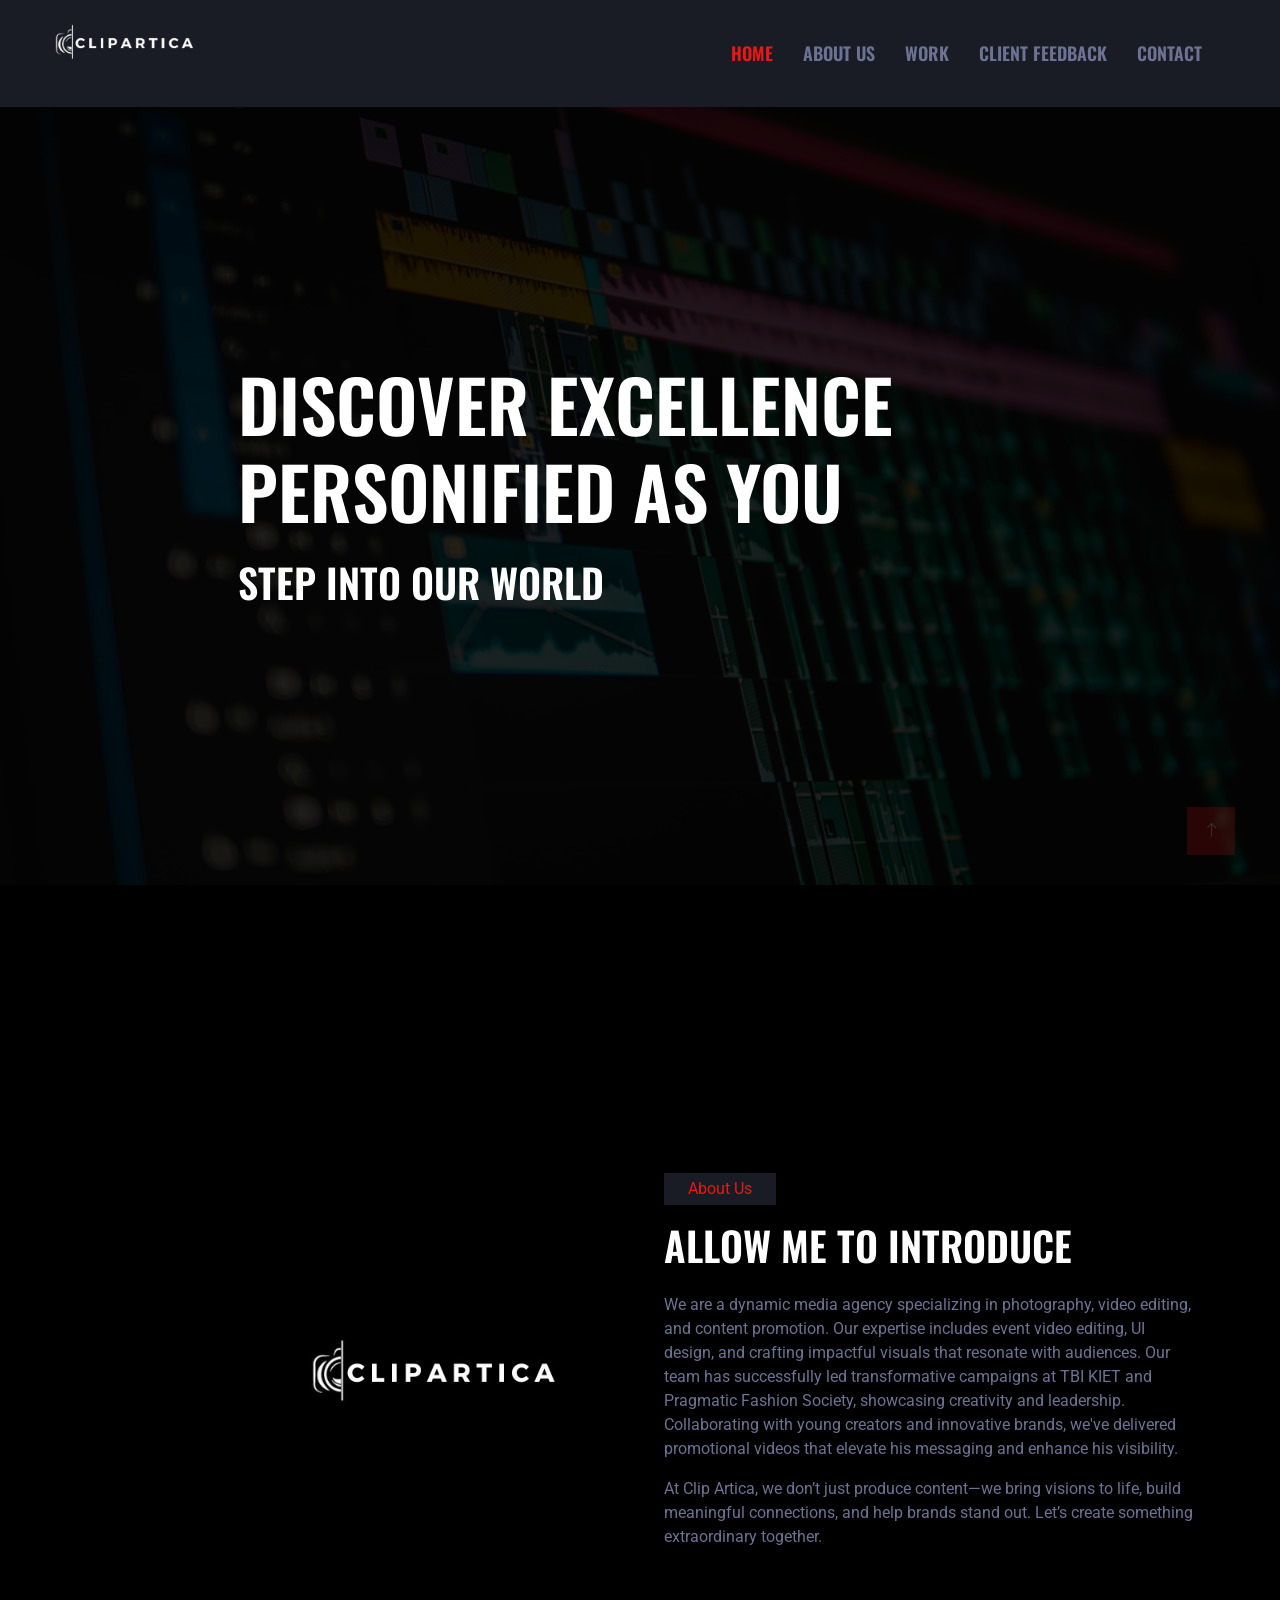
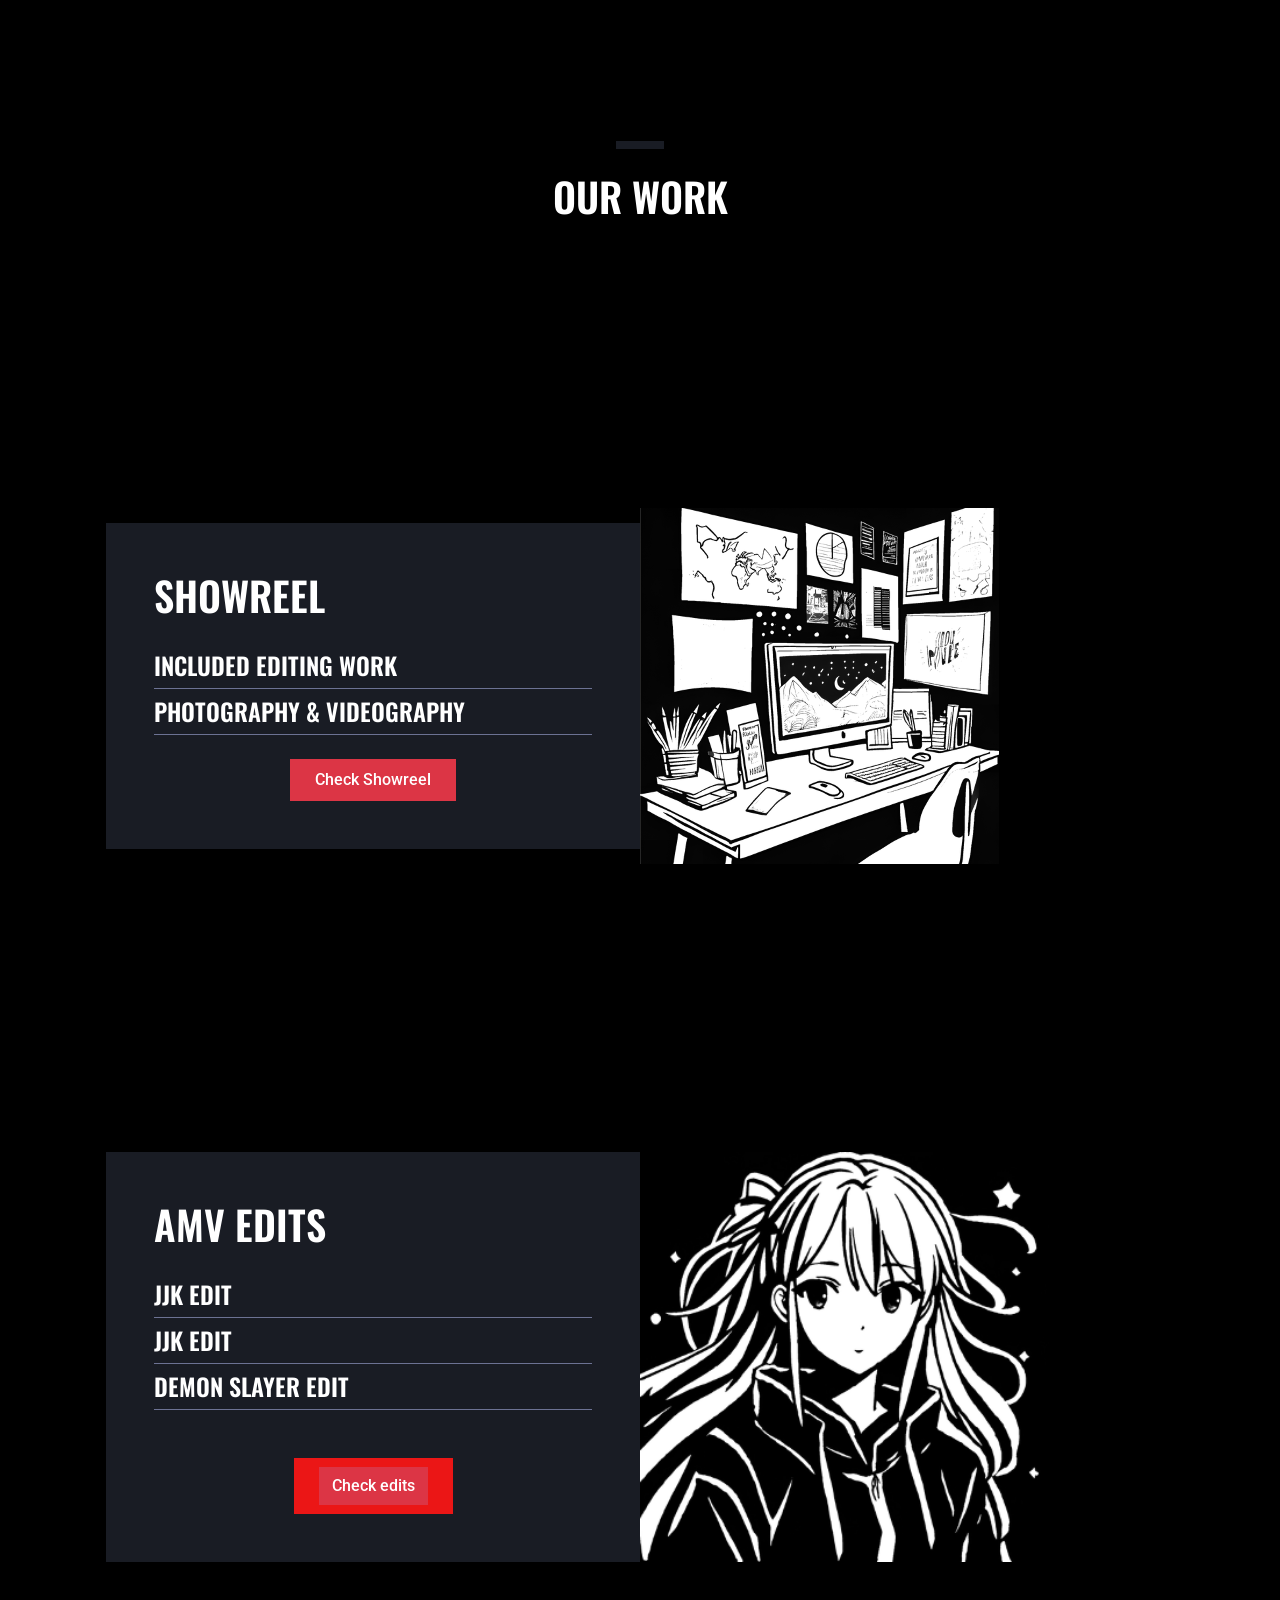
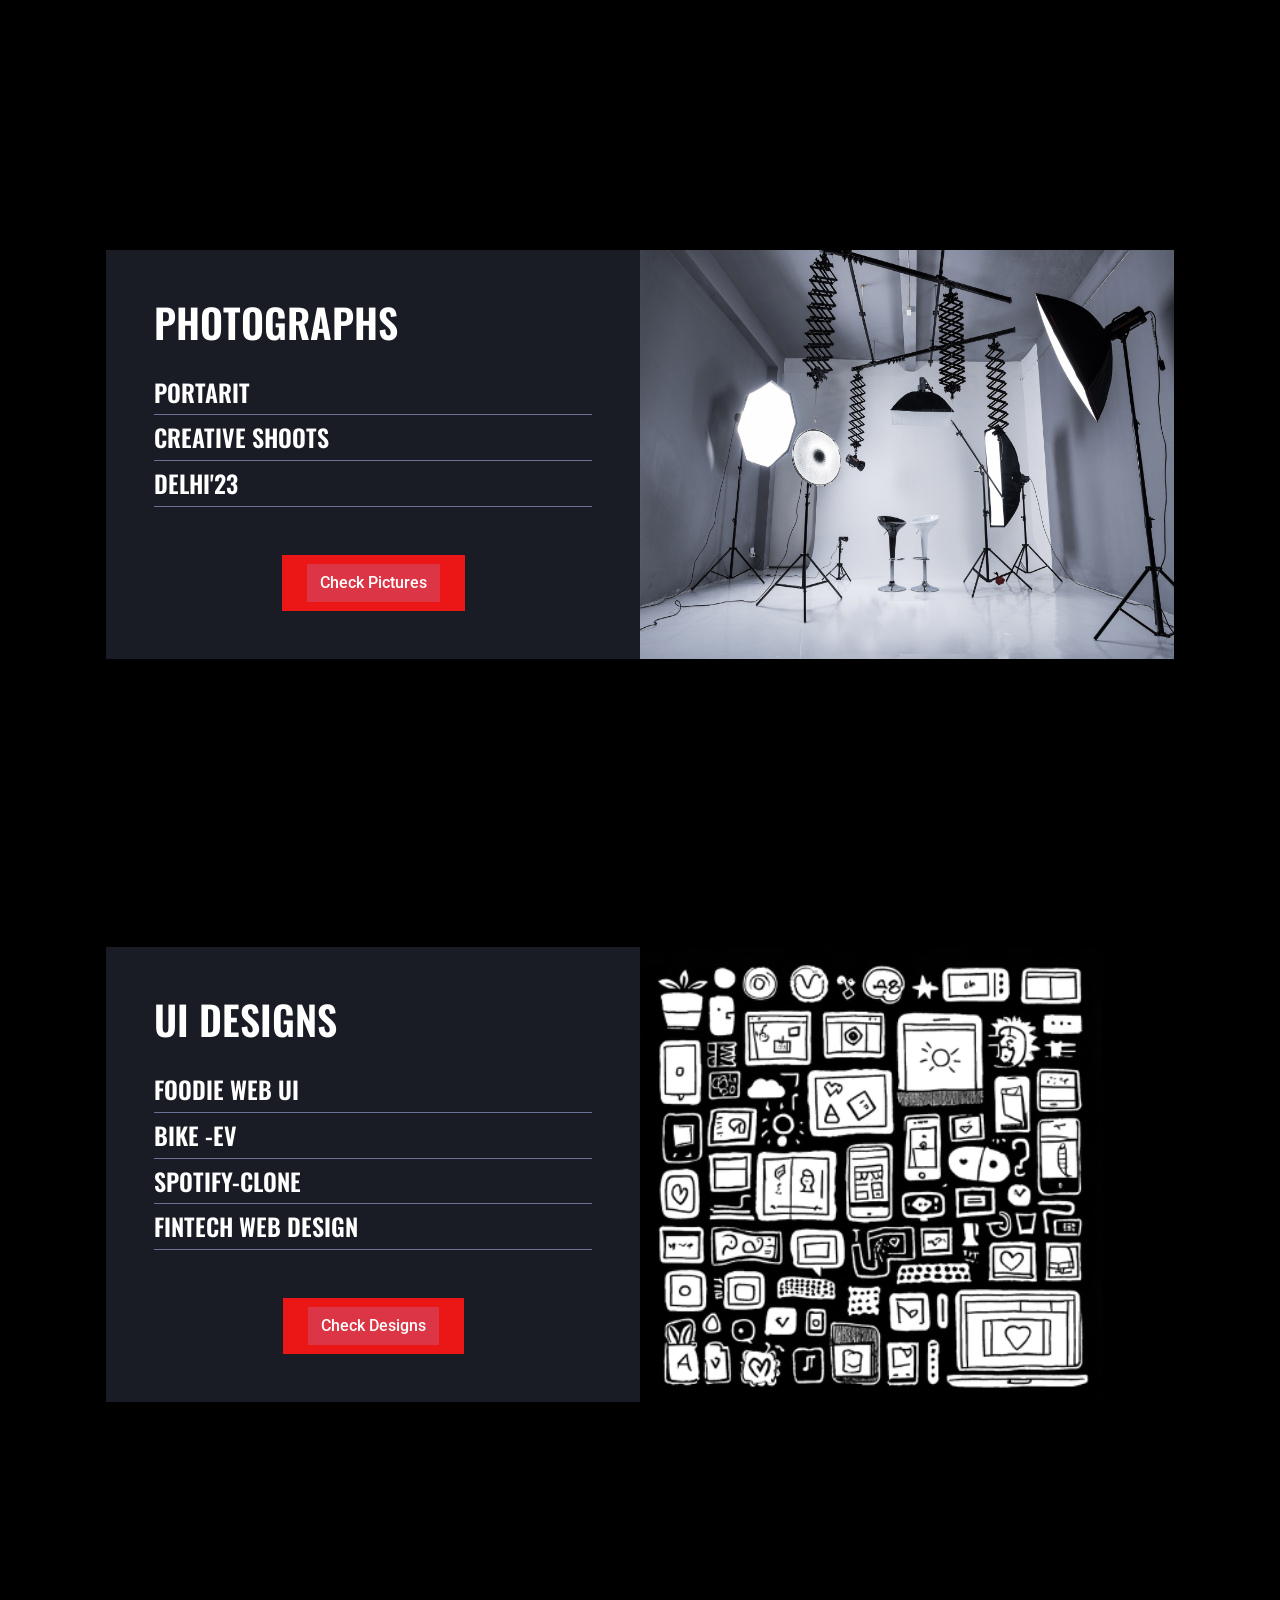
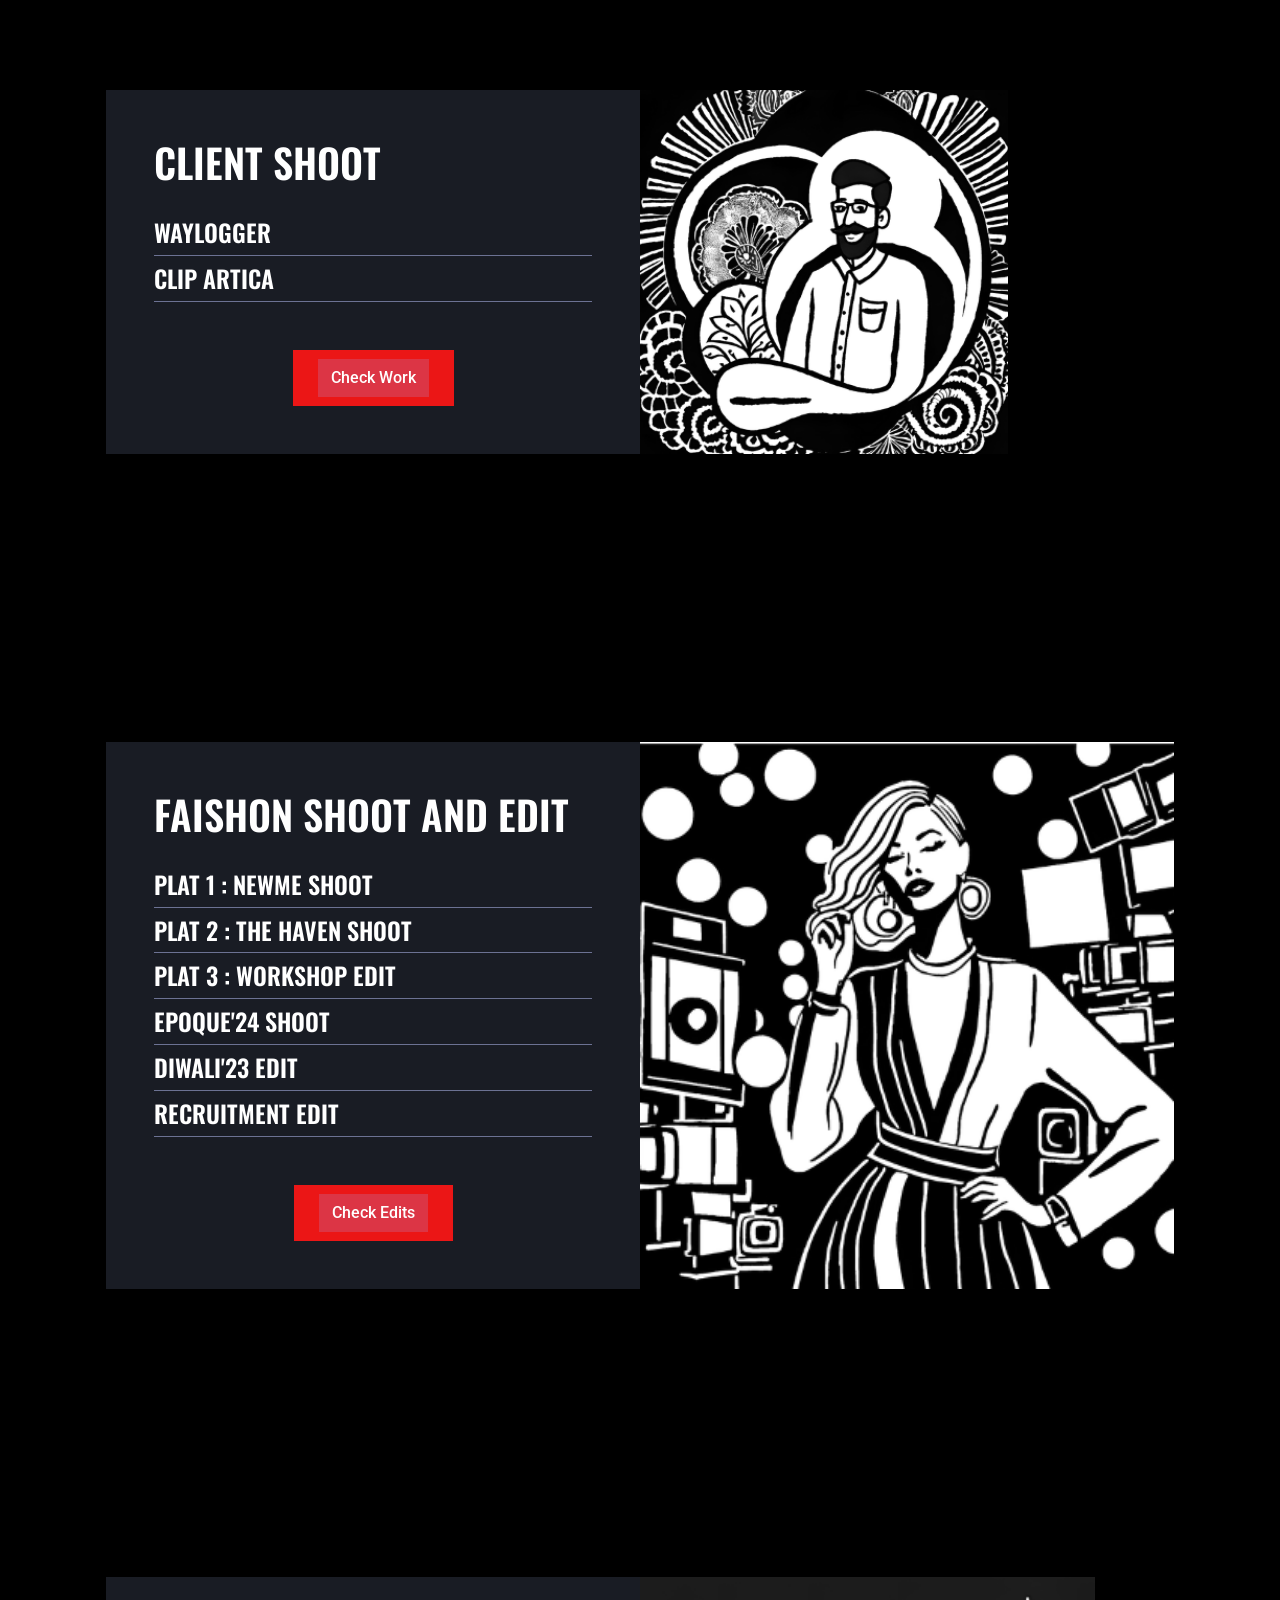
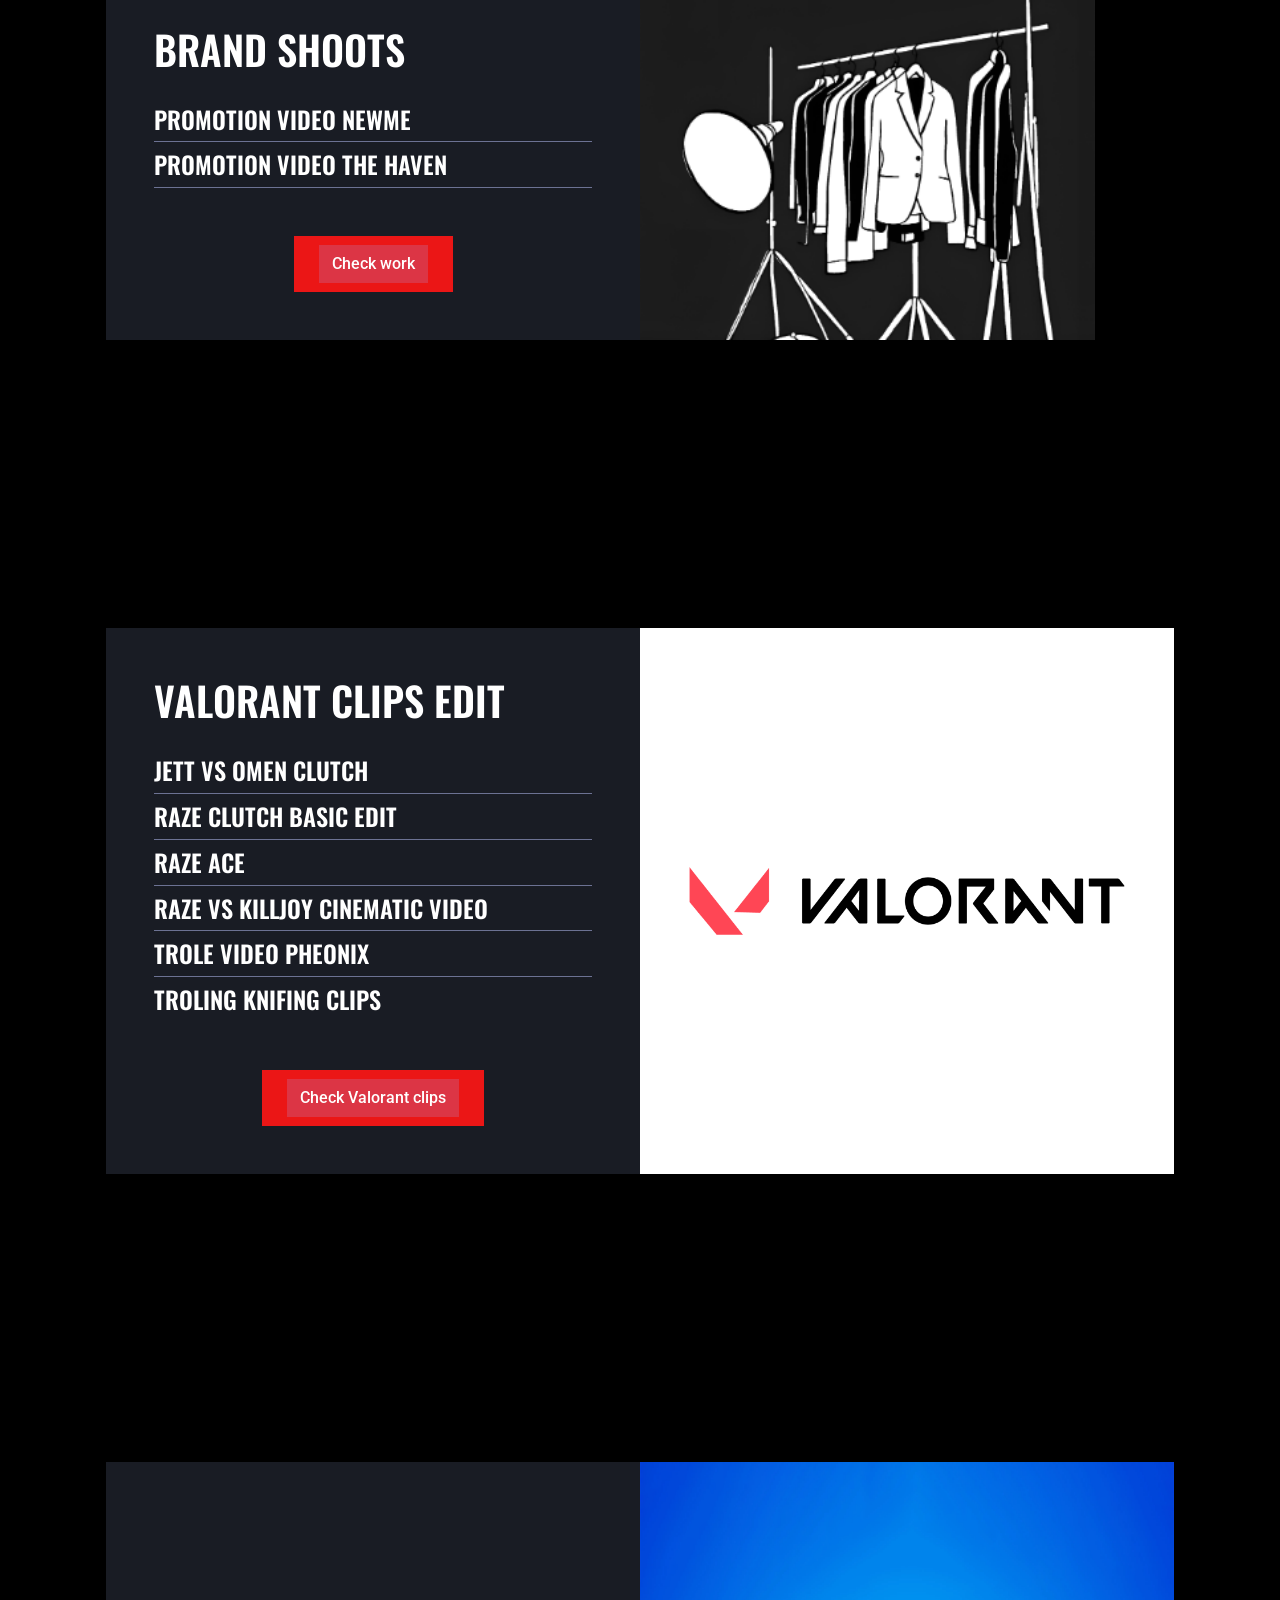
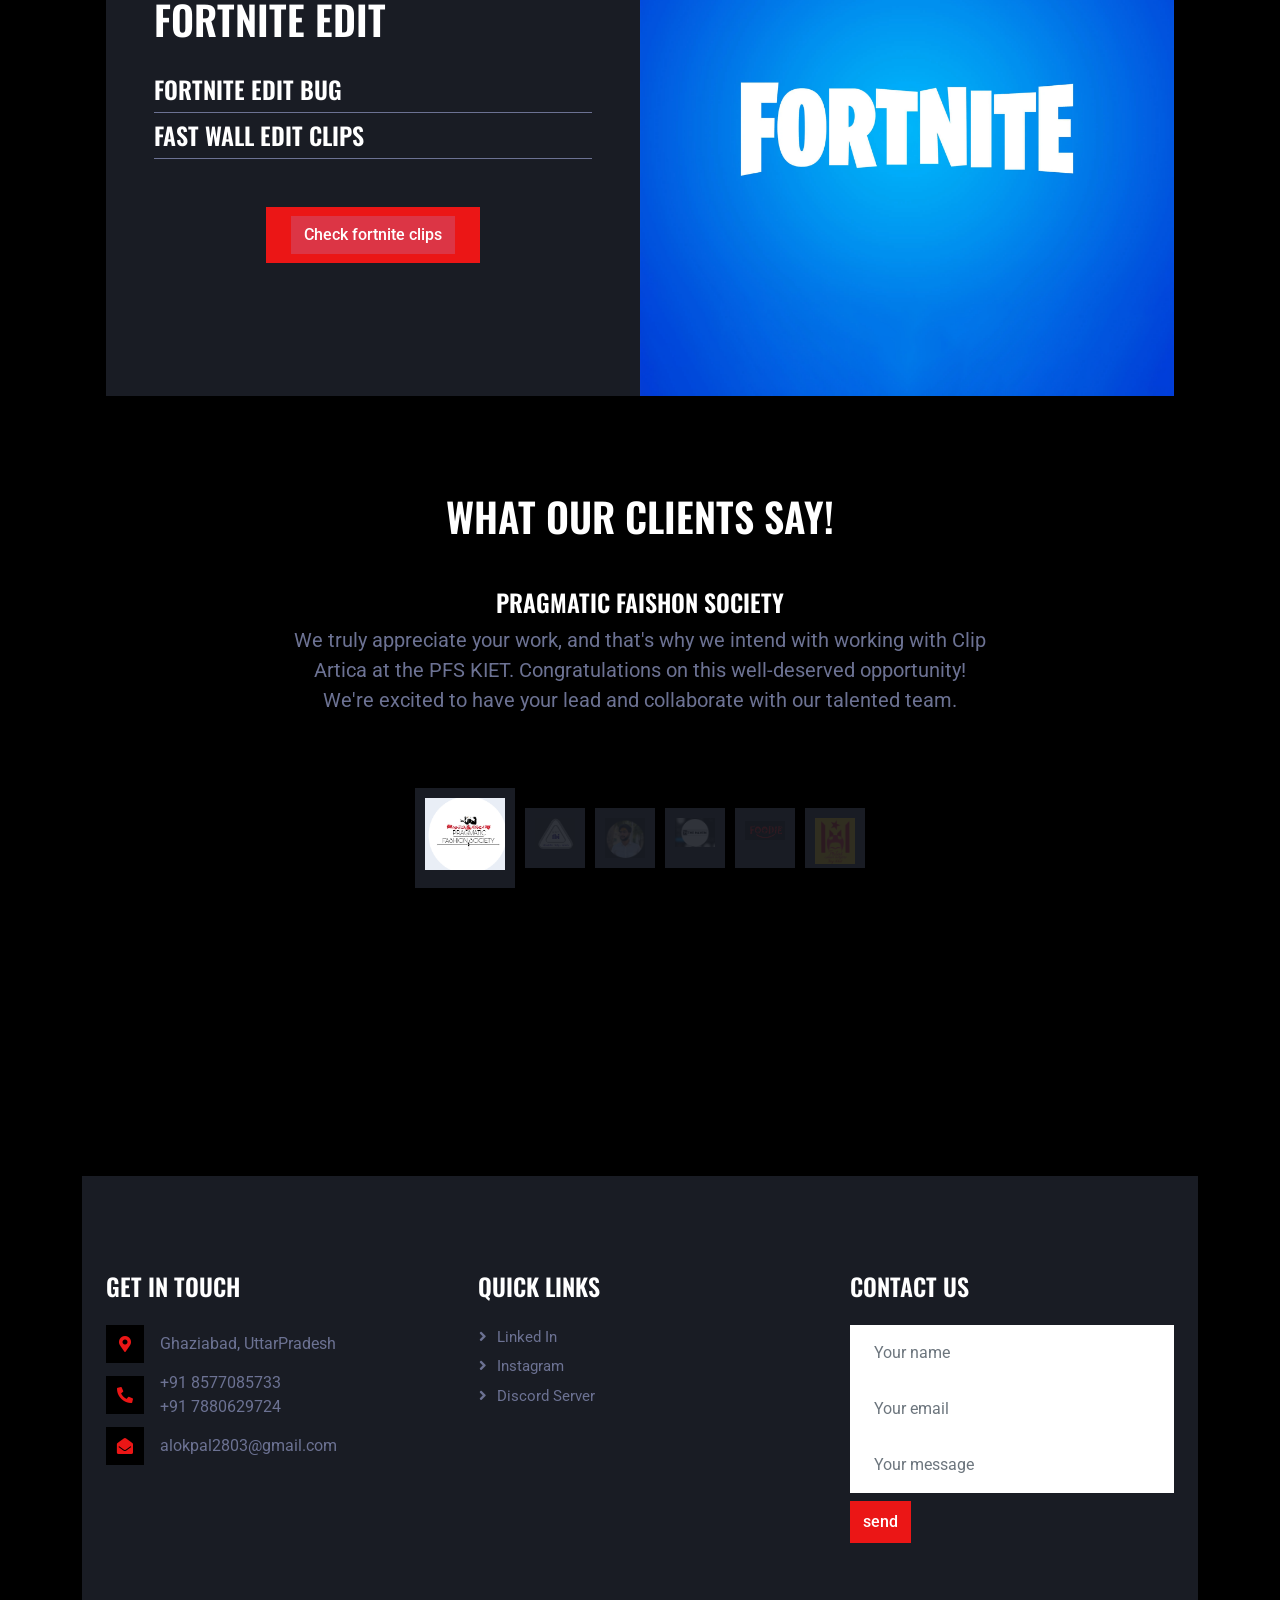
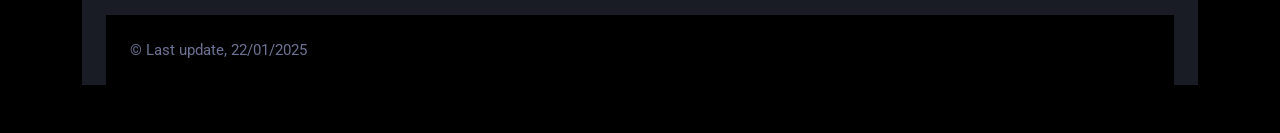
<file: index.html>
<!DOCTYPE html>
<html lang="en">

<head>
    <meta charset="utf-8">
    <title>ClipArtica</title>
    <meta content="width=device-width, initial-scale=1.0" name="viewport">
    <meta content="" name="keywords">
    <meta content="" name="description">

    <!-- Favicon -->
    <link href="img/favicon.ico" rel="icon">

    <!-- Google Web Fonts -->
    <link rel="preconnect" href="https://fonts.googleapis.com">
    <link rel="preconnect" href="https://fonts.gstatic.com" crossorigin>
    <link href="https://fonts.googleapis.com/css2?family=Roboto:wght@400;500&family=Oswald:wght@600&display=swap" rel="stylesheet">

    <!-- Icon Font Stylesheet -->
    <link href="https://cdnjs.cloudflare.com/ajax/libs/font-awesome/5.10.0/css/all.min.css" rel="stylesheet">
    <link href="https://cdn.jsdelivr.net/npm/bootstrap-icons@1.4.1/font/bootstrap-icons.css" rel="stylesheet">

    <!-- Libraries Stylesheet -->
    <link href="lib/animate/animate.min.css" rel="stylesheet">
    <link href="lib/owlcarousel/assets/owl.carousel.min.css" rel="stylesheet">

    <!-- Customized Bootstrap Stylesheet -->
    <link href="css/bootstrap.min.css" rel="stylesheet">

    <!-- Template Stylesheet -->
    <link href="css/style.css" rel="stylesheet">
</head>

<body>
    <!-- Spinner Start -->
    <div id="spinner" class="show bg-dark position-fixed translate-middle w-100 vh-100 top-50 start-50 d-flex align-items-center justify-content-center">
        <div class="spinner-grow text-primary" style="width: 3rem; height: 3rem;" role="status">
            <span class="sr-only">Loading...</span>
        </div>
    </div>
    <!-- Spinner End -->

    <section id="">

    </section>
    <!-- Navbar Start -->
    <nav class="navbar navbar-expand-lg bg-secondary navbar-dark sticky-top py-lg-0 px-lg-5 wow fadeIn" data-wow-delay="0.1s">
        <a href="index.html" class="navbar-brand ms-4 ms-lg-0">
            
            <h1 class="mb-0 text-primary text-uppercase">
                <img src="img/logo2.png" alt="" class="pdp" style="width: 150px; height: auto;">
                &nbsp;
              </h1>
            <br>
            
        </a>
        <button type="button" class="navbar-toggler me-4" data-bs-toggle="collapse" data-bs-target="#navbarCollapse">
            <span class="navbar-toggler-icon"></span>
        </button>
        <div class="collapse navbar-collapse" id="navbarCollapse">
            <div class="navbar-nav ms-auto p-4 p-lg-0">
                <a href="index.html" class="nav-item nav-link active">Home</a>
                <a href="index.html#about me" class="nav-item nav-link">About Us</a>
                <a href="index.html#showreel" class="nav-item nav-link">Work</a>
                <a href="#feedback" class="nav-item nav-link">Client FeedBack</a>
                <a href="#contact" class="nav-item nav-link">Contact</a>
            </div>
        </div>
    </nav>
    <!-- Navbar End -->


    <!-- Carousel Start -->
    <div class="container-fluid p-0 mb-5 wow fadeIn" data-wow-delay="0.1s">
        <div id="header-carousel" class="carousel slide" data-bs-ride="carousel">
            <div class="carousel-inner">
                <div class="carousel-item active">
                    <img class="w-100" src="img/timeline bg.jpg" alt="Image">
                    <div class="carousel-caption d-flex align-items-center justify-content-center text-start">
                        <div class="mx-sm-5 px-5" style="max-width: 900px;">
                            <h1 class="display-2 text-white text-uppercase mb-4 animated slideInDown">Discover excellence personified as you</h1>
                            <h1 class="text-white text-uppercase mb-4 animated slideInDown">step into our world</h1>

                           <!--  <h4 class="text-white text-uppercase mb-4 animated slideInDown"><i class="fa fa-phone-alt text-primary me-3"></i>+012 345 67890</h4>-->

                        </div>
                    </div>
                </div>
                
            </div>
        </div>
        
    </div>
    
    <!-- Carousel End -->


    <!-- About Start -->
   
    <section id="about me">
   <br><br><br><br>
   <br><br><br><br> 
    <div class="container-xxl py-5">
        <div class="container">
            <div class="row g-5">
                <div class="col-lg-6 wow fadeIn" data-wow-delay="0.1s">
                    <div class="d-flex flex-column">
                        <img class="img-fluid w-75 align-self-end" src="img/logo.jpg" alt="">
                        
                    </div>
                </div>
                <div class="col-lg-6 wow fadeIn" data-wow-delay="0.5s">
                    <p class="d-inline-block bg-secondary text-primary py-1 px-4">About Us</p>
                    <h1 class="text-uppercase mb-4"> Allow me to introduce  </h1>

                    

                    <p> We are a dynamic media agency specializing in photography, video editing, and content promotion. Our expertise includes event video editing, UI design, and crafting impactful visuals that resonate with audiences.

                        Our team has successfully led transformative campaigns at TBI KIET and Pragmatic Fashion Society, showcasing creativity and leadership. Collaborating with young creators and innovative brands, we've delivered promotional videos that elevate his messaging and enhance his visibility.
                        
                         </p>
                    <p class="mb-4">
                        At Clip Artica, we don’t just produce content—we bring visions to life, build meaningful connections, and help brands stand out. Let’s create something extraordinary together.
                    </p>

                </div>
            </div>
        </div>
    </div>
    <br>
    <br>
    <br>
</section>
    <!-- About End -->


    <!-- Service Start -->
    <div class="container-xxl py-5">
        <div class="container">
            <div class="text-center mx-auto mb-5 wow fadeInUp" data-wow-delay="0.1s" style="max-width: 600px;">
                <p class="d-inline-block bg-secondary text-primary py-1 px-4"></p>
                <h1 class="text-uppercase"> our work</h1>
            </div>

    <section id="showreel">
        <br><br><br><br>
        <br><br><br><br> 
    
    <!-- showreel -->
    <div class="container-xxl py-5">
        <div class="container">
            <div class="row g-0 align-items-center">
                <!-- Text Section -->
                <div class="col-lg-6 wow fadeIn" data-wow-delay="0.1s">
                    <div class="bg-secondary h-100 d-flex flex-column justify-content-center p-5">
                        <h1 class="text-uppercase mb-4">Showreel</h1>
                        <div>
                            <div class="d-flex justify-content-between border-bottom py-2">
                                <h4 class="text-uppercase mb-0">Included Editing Work</h4>
                            </div>
                            <div class="d-flex justify-content-between border-bottom py-2">
                                <h4 class="text-uppercase mb-0">Photography & Videography</h4>
                            </div>
                            <br>
                            <center>
                                <a href="showreel.html" class="btn btn-danger py-2 px-lg-4 rounded-0">
                                    Check Showreel
                                </a>
                            </center>
                        </div>
                    </div>
                </div>
                <!-- Image Section -->
                <div class="col-lg-6 wow fadeIn" data-wow-delay="0.5s">
                    <div class="h-100">
                        <img class="img-fluid h-100" src="img/showreel.png" alt="Showreel">
                    </div>
                </div>
            </div>
        </div>
    </div>
    
</section>
    <!-- End -->

    <!-- amv -->
    <section id="amv">
        <br><br><br><br>
        <br><br><br><br> 
    <div class="container-xxl py-5">
        <div class="container">
            <div class="row g-0">
                <div class="col-lg-6 wow fadeIn" data-wow-delay="0.1s">
                    <div class="bg-secondary h-100 d-flex flex-column justify-content-center p-5">
                        
                        <h1 class="text-uppercase mb-4">AMV Edits</h1>
                        <div>
                            <div class="d-flex justify-content-between border-bottom py-2">
                                <h4 class="text-uppercase mb-0">JJK edit</h4>
                                    
                            </div>
                            <div class="d-flex justify-content-between border-bottom py-2">
                                <h4 class="text-uppercase mb-0">JJK EDIT</h4>
                                    
                            </div>
                            <div class="d-flex justify-content-between border-bottom py-2">
                                <h4 class="text-uppercase mb-0">Demon Slayer edit</h4>
                                    
                            </div>
                            <br>
                            <br>
                            <center>
                                <a href="amv.html" class="btn btn-primary rounded-0 py-2 px-lg-4 ">
                                    <button type="button" class="btn btn-danger">
                                        Check edits
                                    </button>
                                </a>
                            </center>
                        </div>
                    </div>
                </div>
                <div class="col-lg-6 wow fadeIn" data-wow-delay="0.5s">
                    <div class="h-100">
                        <img class="img-fluid h-100" src="img/amv.png" alt="">
                    </div>
                </div>
            </div>
        </div>
    </div>
</section>




<!-- photgraph -->
<section id="photo">
    <br><br><br><br>
    <br><br><br><br> 

<div class="container-xxl py-5">
    <div class="container">
        <div class="row g-0">
            <div class="col-lg-6 wow fadeIn" data-wow-delay="0.1s">
                <div class="bg-secondary h-100 d-flex flex-column justify-content-center p-5">
                    
                    <h1 class="text-uppercase mb-4">Photographs</h1>
                    <div>
                        <div class="d-flex justify-content-between border-bottom py-2">
                            <h4 class="text-uppercase mb-0">PORTARIT</h4>
                                
                        </div>
                        <div class="d-flex justify-content-between border-bottom py-2">
                            <h4 class="text-uppercase mb-0">CREATIVE SHOOTS </h4>

                        </div>
                        <div class="d-flex justify-content-between border-bottom py-2">
                            <h4 class="text-uppercase mb-0">DELHI'23 </h4>
                                
                        </div>
                        <br>
                        <br>
                            <center>
                                <a href="photo.html" class="btn btn-primary rounded-0 py-2 px-lg-4 ">
                                    <button type="button" class="btn btn-danger">
                                        Check Pictures
                                    </button>
                                </a>
                            </center>  
                    </div>
                </div>
            </div>
            <div class="col-lg-6 wow fadeIn" data-wow-delay="0.5s">
                <div class="h-100">
                    <img class="img-fluid h-100" src="img/photography.jpg" alt="">
                </div>
            </div>
        </div>
    </div>
</div>
</section>
<!--photgraph End -->






    <!-- UI design -->
    <section id="UI">
        <br><br><br><br>
        <br><br><br><br> 
    
    <div class="container-xxl py-5">
        <div class="container">
            <div class="row g-0">
                <div class="col-lg-6 wow fadeIn" data-wow-delay="0.1s">
                    <div class="bg-secondary h-100 d-flex flex-column justify-content-center p-5">
                        
                        <h1 class="text-uppercase mb-4">UI Designs</h1>
                        <div>
                            <div class="d-flex justify-content-between border-bottom py-2">
                                <h4 class="text-uppercase mb-0">Foodie Web UI</h4>   
                            </div>

                            <div class="d-flex justify-content-between border-bottom py-2">
                                <h4 class="text-uppercase mb-0">Bike -EV </h4>
                            </div>

                            <div class="d-flex justify-content-between border-bottom py-2">
                                <h4 class="text-uppercase mb-0">Spotify-clone </h4>
                            </div>

                            <div class="d-flex justify-content-between border-bottom py-2">
                                <h4 class="text-uppercase mb-0">Fintech web design</h4>
                            </div>
                            <br>
                            <br>
                                <center>
                                    <a href="UI.html" class="btn btn-primary rounded-0 py-2 px-lg-4 ">
                                        <button type="button" class="btn btn-danger">
                                            Check Designs
                                        </button>
                                    </a>
                                </center>  
                        </div>
                    </div>
                </div>
                <div class="col-lg-6 wow fadeIn" data-wow-delay="0.5s">
                    <div class="h-100">
                        <img class="img-fluid h-100" src="img/ui.png" alt="">
                    </div>
                </div>
            </div>
        </div>
    </div>
</section>
    <!--ui End -->

    






    <!-- client shoot-->
    <section id="client">
        <br><br><br><br>
        <br><br><br><br> 
    
    <div class="container-xxl py-5">
        <div class="container">
            <div class="row g-0">
                <div class="col-lg-6 wow fadeIn" data-wow-delay="0.1s">
                    <div class="bg-secondary h-100 d-flex flex-column justify-content-center p-5">
                        
                        <h1 class="text-uppercase mb-4">Client Shoot</h1>
                        <div>
                            <div class="d-flex justify-content-between border-bottom py-2">
                                <h4 class="text-uppercase mb-0">Waylogger </h4>
                                    
                            </div>
                            <div class="d-flex justify-content-between border-bottom py-2">
                                <h4 class="text-uppercase mb-0">Clip Artica </h4>

                            </div>

                            <br>
                            <br>
                                <center>
                                    <a href="client.html" class="btn btn-primary rounded-0 py-2 px-lg-4 ">
                                        <button type="button" class="btn btn-danger">
                                            Check Work
                                        </button>
                                    </a>
                                </center>  
                        </div>
                    </div>
                </div>
                <div class="col-lg-6 wow fadeIn" data-wow-delay="0.5s">
                    <div class="h-100">
                        <img class="img-fluid h-100" src="img/client.png" alt="">
                    </div>
                </div>
            </div>
        </div>
    </div>
</section>
    <!--client End -->
    <!-- faishon shoot -->
<section id="faishon">
    <br><br><br><br>
    <br><br><br><br> 
<div class="container-xxl py-5">
    <div class="container">
        <div class="row g-0">
            <div class="col-lg-6 wow fadeIn" data-wow-delay="0.1s">
                <div class="bg-secondary h-100 d-flex flex-column justify-content-center p-5">
                    
                    <h1 class="text-uppercase mb-4">Faishon Shoot and Edit</h1>
                    <div>
                        
                        <div class="d-flex justify-content-between border-bottom py-2">
                            <h4 class="text-uppercase mb-0">plat 1 : NEWME shoot </h4>
                                
                        </div>
                        <div class="d-flex justify-content-between border-bottom py-2">
                            <h4 class="text-uppercase mb-0">plat 2 : The Haven shoot</h4>
                                
                        </div>
                        <div class="d-flex justify-content-between border-bottom py-2">
                            <h4 class="text-uppercase mb-0">plat 3 : Workshop edit</h4>
                                
                        </div>
                        <div class="d-flex justify-content-between border-bottom py-2">
                            <h4 class="text-uppercase mb-0">Epoque'24 shoot</h4>
                        </div>
                        <div class="d-flex justify-content-between border-bottom py-2">
                            <h4 class="text-uppercase mb-0">Diwali'23 edit</h4>
                        </div>
                        <div class="d-flex justify-content-between border-bottom py-2">
                            <h4 class="text-uppercase mb-0">Recruitment edit</h4>
                        </div>
                        
                        

                        <br>
                        <br>
                        <center>
                            <a href="pfs.html" class="btn btn-primary rounded-0 py-2 px-lg-4 ">
                                <button type="button" class="btn btn-danger">
                                    Check Edits
                                </button>
                            </a>
                        </center>
                    </div>
                </div>
            </div>
            <div class="col-lg-6 wow fadeIn" data-wow-delay="0.5s">
                <div class="h-100">
                    <img class="img-fluid h-100" src="img/faishon.png" alt="">
                </div>
            </div>
        </div>
    </div>
</div>
</section>

<!-- ends -->




    

    


<section id="brand">
    <br><br><br><br>
    <br><br><br><br> 
<div class="container-xxl py-5">
    <div class="container">
        <div class="row g-0">
            <div class="col-lg-6 wow fadeIn" data-wow-delay="0.1s">
                <div class="bg-secondary h-100 d-flex flex-column justify-content-center p-5">
                    
                    <h1 class="text-uppercase mb-4">Brand Shoots</h1>
                    <div>
                        <div class="d-flex justify-content-between border-bottom py-2">
                            <h4 class="text-uppercase mb-0">promotion video NEWME</h4>
                                
                        </div>
                        <div class="d-flex justify-content-between border-bottom py-2">
                            <h4 class="text-uppercase mb-0">promotion video The Haven </h4>
                                
                        </div>
                        <br>
                        <br>
                        <center>
                            <a href="brand.html" class="btn btn-primary rounded-0 py-2 px-lg-4 ">
                                <button type="button" class="btn btn-danger">
                                    Check work 
                                </button>
                            </a>
                        </center>
                    </div>
                </div>
            </div>
            <div class="col-lg-6 wow fadeIn" data-wow-delay="0.5s">
                <div class="h-100">
                    <img class="img-fluid h-100" src="img/brand.png" alt="">
                </div>
            </div>
        </div>
    </div>
</div>
</section>

<!-- brandend -->





<!-- start valorant  -->
    <section id="valo">
        <br><br><br><br>
        <br><br><br><br> 
    <div class="container-xxl py-5">
        <div class="container">
            <div class="row g-0">
                <div class="col-lg-6 wow fadeIn" data-wow-delay="0.1s">
                    <div class="bg-secondary h-100 d-flex flex-column justify-content-center p-5">
                        
                        <h1 class="text-uppercase mb-4">Valorant clips edit </h1>
                        <div>
                            <div class="d-flex justify-content-between border-bottom py-2">
                                <h4 class="text-uppercase mb-0"> jett Vs Omen Clutch </h4>
                                    
                            </div>
                            <div class="d-flex justify-content-between border-bottom py-2">
                                <h4 class="text-uppercase mb-0">Raze clutch Basic edit</h4>
                                    
                            </div>
                            <div class="d-flex justify-content-between border-bottom py-2">
                                <h4 class="text-uppercase mb-0">Raze Ace</h4>
                                    
                            </div>
                            <div class="d-flex justify-content-between border-bottom py-2">
                                <h4 class="text-uppercase mb-0">raze Vs Killjoy cinematic video </h4>
                                
                            </div>
                            <div class="d-flex justify-content-between border-bottom py-2">
                                <h4 class="text-uppercase mb-0">Trole video pheonix</h4>
                              
                            </div>
                            <div class="d-flex justify-content-between py-2">
                                <h4 class="text-uppercase mb-0">troling knifing clips </h4>
                                 
                            </div>
                            <br>
                            <br>
                            <center>
                                <a href="valo.html" class="btn btn-primary rounded-0 py-2 px-lg-4 ">
                                    <button type="button" class="btn btn-danger">
                                        Check Valorant clips
                                    </button>
                                </a>
                            </center>
                        </div>
                    </div>
                </div>
                <div class="col-lg-6 wow fadeIn" data-wow-delay="0.5s">
                    <div class="h-100">
                        <img class="img-fluid h-100" src="img/valorant logo.png" alt="">
                    </div>
                </div>
            </div>
        </div>
    </div>
</section>
    
<!-- valorant end  -->

    
<!-- fortnite start  -->

    <section id="fort">
        <br><br><br><br>
        <br><br><br><br> 
    <div class="container-xxl py-5">
        <div class="container">
            <div class="row g-0">
                <div class="col-lg-6 wow fadeIn" data-wow-delay="0.1s">
                    <div class="bg-secondary h-100 d-flex flex-column justify-content-center p-5">
                        
                        <h1 class="text-uppercase mb-4">Fortnite edit</h1>
                        <div>
                            <div class="d-flex justify-content-between border-bottom py-2">
                                <h4 class="text-uppercase mb-0">fortnite edit bug</h4>
                                    
                            </div>
                            <div class="d-flex justify-content-between border-bottom py-2">
                                <h4 class="text-uppercase mb-0">fast wall edit clips</h4>
                            </div>  
                                    

                            <br>
                            <br>
                            <center>
                                <a href="fortnite.html" class="btn btn-primary rounded-0 py-2 px-lg-4 ">
                                    <button type="button" class="btn btn-danger">
                                        Check fortnite clips
                                    </button>
                                </a>
                            </center>
                        </div>
                    </div>
                </div>
                <div class="col-lg-6 wow fadeIn" data-wow-delay="0.5s">
                    <div class="h-100">
                        <img class="img-fluid h-100" src="img/fortnite logo.png" alt="">
                    </div>
                </div>
            </div>
        </div>
    </div>
</section>






    <!-- client Start -->
    <section id="feedback">

  
    <div class="container-xxl py-5">
        <div class="container">
            <div class="text-center mx-auto mb-5 wow fadeInUp" data-wow-delay="0.1s" style="max-width: 600px;">
                
                <h1 class="text-uppercase">What our Clients Say!</h1>
            </div>
            <div class="owl-carousel testimonial-carousel wow fadeInUp" data-wow-delay="0.1s">
                <div class="testimonial-item text-center" data-dot="<img class='img-fluid' src='img/pfs.png' alt=''>">
                    
                    <h4 class="text-uppercase">Pragmatic Faishon Society</h4>
                    <span class="fs-5">
                        We truly appreciate your work, and that's why we intend with working with Clip Artica at the PFS KIET. 
                                Congratulations on this well-deserved opportunity! We're excited to have your lead and collaborate with our talented team.
                    </span>
                </div>
                <div class="testimonial-item text-center" data-dot="<img class='img-fluid' src='img/tbi.png' alt=''>">
                    <h4 class="text-uppercase">TBI KIET</h4>
                    <p class="text-primary"></p>
                    <span class="fs-5">
                        Thank you for your outstanding efforts at TBI. Your contributions are deeply appreciated.</span>
                </div>
                <div class="testimonial-item text-center" data-dot="<img class='img-fluid' src='img/ud.png' alt=''>">
                    <h4 class="text-uppercase">Waylogger</h4>
                    <p class="text-primary"></p>
                    <span class="fs-5">I highly recommend Clip Artica for there exceptional video editing and photography skills. They captures the most creative shots and delivers unique, high-quality edits that bring any project to life. CA passion and eye for detail makes them standout professional in the field</span>
                </div>
                <div class="testimonial-item text-center" data-dot="<img class='img-fluid' src='img/haven.png' alt=''>">
                    <h4 class="text-uppercase">The Haven</h4>
                    <p class="text-primary"></p>
                    <span class="fs-5">Did an incredible job capturing our brand's essence for The Haven. The visuals and editing were flawless, bringing our vision to life. Highly impressed and highly recommended!</span>
                </div>


                <div class="testimonial-item text-center" data-dot="<img class='img-fluid' src='img/foodie.png' alt=''>">
                    <h4 class="text-uppercase">Foodie</h4>
                    <p class="text-primary"></p>
                    <span class="fs-5">"Clip Artica designed an amazing UI for Foodie's web and app platforms! His creativity and attention to detail perfectly captured our brand's vibe. Highly impressed and highly recommended!"</span>
                </div>
                <div class="testimonial-item text-center" data-dot="<img class='img-fluid' src='img/frita.png' alt=''>">
                    <h4 class="text-uppercase">Frita</h4>
                    <p class="text-primary"></p>
                    <span class="fs-5"> We're absolutely delighted to be working alongside you and We're sincerely grateful 
                        for your trust and confidence in choosing us as your partner !  </span>
                </div>

            </div>      
        </div>
    </div>
</section>
    <!-- client End -->


    <!-- Footer Start -->
    <section id="contact">
        <br><br><br><br>
        <br><br><br><br> 
    <div class="container-fluid bg-secondary text-light footer mt-5 pt-5 wow fadeIn" data-wow-delay="0.1s">
        <div class="container py-5">
            <div class="row g-5">
                <div class="col-lg-4 col-md-6">
                    <h4 class="text-uppercase mb-4">Get In Touch</h4>
                    <div class="d-flex align-items-center mb-2">
                        <div class="btn-square bg-dark flex-shrink-0 me-3">
                            <span class="fa fa-map-marker-alt text-primary"></span>
                        </div>
                        <span>Ghaziabad, UttarPradesh</span>
                    </div>
                    <div class="d-flex align-items-center mb-2">
                        <div class="btn-square bg-dark flex-shrink-0 me-3">
                            <span class="fa fa-phone-alt text-primary"></span>
                        </div>
                        <span>+91 8577085733
                        <br>
                        +91 7880629724   
                        </span>
                    </div>
                    <div class="d-flex align-items-center">
                        <div class="btn-square bg-dark flex-shrink-0 me-3">
                            <span class="fa fa-envelope-open text-primary"></span>
                        </div>
                        <span>alokpal2803@gmail.com</span>
                    </div>
                </div>
                <div class="col-lg-4 col-md-6">
                    <h4 class="text-uppercase mb-4">Quick Links</h4>
                    <a class="btn btn-link" href="https://www.linkedin.com/in/11alok/">Linked In</a>
                    <a class="btn btn-link" href="https://www.instagram.com/clipartica/profilecard/?igsh=NGR5YTcwb2JlenVu">instagram</a>
                    <a class="btn btn-link" href="https://discord.gg/qd7w7YkC">Discord Server</a>
                </div>
                <div class="col-lg-4 col-md-6">
                    <h4 class="text-uppercase mb-4">contact us</h4>
                    <form action="" onsubmit=" return sender()">  
                    <div class="position-relative mb-4">
                        <input class="form-control border-0 w-100 py-3 ps-4 pe-5" name="mail" id="name" type="text" placeholder="Your name">
                        <input class="form-control border-0 w-100 py-3 ps-4 pe-5" name="mail" id="email" type="text" placeholder="Your email">
                        <input class="form-control border-0 w-100 py-3 ps-4 pe-5" name="mail" id="message" type="text" placeholder="Your message">
                        <button type="submit" class="btn btn-primary py-2  top-0 end-0 mt-2 me-2">send</button>
                    </div>
                    </form>  
                    
                </div>
            </div>
        </div>
        <div class="container">
            <div class="copyright">
                <div class="row">
                    <div class="col-md-6 text-center text-md-start mb-3 mb-md-0">
                        &copy; Last update, 22/01/2025
                    </div>

                </div>
            </div>
        </div>
    </div>
</section>
    <!-- Footer End -->


    <!-- Back to Top -->
    <a href="#" class="btn btn-primary btn-lg-square back-to-top"><i class="bi bi-arrow-up"></i></a>


    <!-- JavaScript Libraries -->
    <script src="sender.js"></script>
    <script src="https://ajax.googleapis.com/ajax/libs/jquery/3.5.1/jquery.min.js"></script>
    <script src="https://code.jquery.com/jquery-3.4.1.min.js"></script>
    <script src="https://cdn.jsdelivr.net/npm/bootstrap@5.0.0/dist/js/bootstrap.bundle.min.js"></script>
    <script src="lib/wow/wow.min.js"></script>
    <script src="lib/easing/easing.min.js"></script>
    <script src="lib/waypoints/waypoints.min.js"></script>
    <script src="lib/owlcarousel/owl.carousel.min.js"></script>

    <!-- Template Javascript -->
    <script src="js/main.js"></script>
</body>

</html>
</file>
<file: css/style.css>
/********** Template CSS **********/
:root {
    --primary: #EB1616;
    --secondary: #191C24;
    --light: #6C7293;
    --dark: #000000;
}

.back-to-top {
    position: fixed;
    display: none;
    right: 45px;
    bottom: 45px;
    z-index: 99;
}


/*** Spinner ***/
#spinner {
    opacity: 0;
    visibility: hidden;
    transition: opacity .5s ease-out, visibility 0s linear .5s;
    z-index: 99999;
}

#spinner.show {
    transition: opacity .5s ease-out, visibility 0s linear 0s;
    visibility: visible;
    opacity: 1;
}


/*** Button ***/
.btn {
    font-weight: 500;
    transition: .5s;
}

.btn-square {
    width: 38px;
    height: 38px;
}

.btn-sm-square {
    width: 32px;
    height: 32px;
}

.btn-lg-square {
    width: 48px;
    height: 48px;
}

.btn-square,
.btn-sm-square,
.btn-lg-square {
    padding: 0;
    display: flex;
    align-items: center;
    justify-content: center;
    font-weight: normal;
}


/*** Navbar ***/
.navbar .dropdown-toggle::after {
    border: none;
    content: "\f107";
    font-family: "Font Awesome 5 Free";
    font-weight: 900;
    vertical-align: middle;
    margin-left: 8px;
}

.navbar .navbar-nav .nav-link {
    margin-right: 30px;
    padding: 40px 0;
    color: var(--light);
    font-family: 'Oswald', sans-serif;
    font-size: 18px;
    font-weight: 600;
    text-transform: uppercase;
    outline: none;
}

.navbar .navbar-nav .nav-link:hover,
.navbar .navbar-nav .nav-link.active {
    color: var(--primary);
}

.navbar.sticky-top {
    top: -100px;
    transition: .5s;
}

@media (max-width: 991.98px) {
    .navbar .navbar-nav .nav-link,
    .navbar.shadow-sm .navbar-nav .nav-link {
        margin-right: 0;
        padding: 10px 0;
    }

    .navbar .navbar-nav {
        margin-top: 8px;
        border-top: 1px solid var(--light);
    }
}

@media (min-width: 992px) {
    .navbar.shadow-sm .navbar-nav .nav-link {
        padding: 20px 0;
    }

    .navbar .nav-item .dropdown-menu {
        display: block;
        border: none;
        margin-top: 0;
        top: 150%;
        opacity: 0;
        visibility: hidden;
        transition: .5s;
    }

    .navbar .nav-item:hover .dropdown-menu {
        top: 100%;
        visibility: visible;
        transition: .5s;
        opacity: 1;
    }
}


/*** Header ***/
.carousel-caption {
    top: 0;
    left: 0;
    right: 0;
    bottom: 0;
    background: rgba(0, 0, 0, .85);
    z-index: 1;
}

.carousel-control-prev,
.carousel-control-next {
    width: 10%;
}

.carousel-control-prev-icon,
.carousel-control-next-icon {
    width: 3rem;
    height: 3rem;
}

@media (max-width: 768px) {
    #header-carousel .carousel-item {
        position: relative;
        min-height: 450px;
    }
    
    #header-carousel .carousel-item img {
        position: absolute;
        width: 100%;
        height: 100%;
        object-fit: cover;
    }
}

.page-header {
    background: linear-gradient(rgba(0, 0, 0, .85), rgba(0, 0, 0, .85)), url(../img/carousel-1.jpg) center center no-repeat;
    background-size: cover;
}

.breadcrumb-item + .breadcrumb-item::before {
    color: var(--light);
}


/*** Service ***/
.service-item .btn {
    position: absolute;
    right: -50px;
    bottom: -50px;
    width: 50px;
    height: 50px;
    color: var(--primary);
    background: var(--dark);
    opacity: 0;
}

.service-item:hover .btn {
    right: 0;
    bottom: 0;
    opacity: 1;
}


/*** Team ***/
.team-item .team-img::before,
.team-item .team-img::after {
    position: absolute;
    content: "";
    width: 0;
    height: 100%;
    top: 0;
    left: 0;
    background: rgba(0, 0, 0, .85);
    transition: .5s;
}

.team-item .team-img::after {
    left: auto;
    right: 0;
}

.team-item:hover .team-img::before,
.team-item:hover .team-img::after {
    width: 50%;
}

.team-item .team-img .team-social {
    position: absolute;
    width: 100%;
    height: 100%;
    top: 0;
    left: 0;
    display: flex;
    align-items: center;
    justify-content: center;
    transition: .5s;
    z-index: 3;
    opacity: 0;
}

.team-item:hover .team-img .team-social {
    transition-delay: .3s;
    opacity: 1;
}

.team-item .team-social .btn {
    display: inline-flex;
    margin: 0 3px;
    color: var(--primary);
    background: var(--dark);
}

.team-item .team-social .btn:hover {
    color: #FFFFFF;
    background: var(--primary);
}


/*** Testimonial ***/
.testimonial-carousel {
    max-width: 700px;
    margin: 0 auto;
}

.testimonial-carousel .owl-dots {
    margin-top: 35px;
    height: 100px;
    display: flex;
    align-items: center;
    justify-content: center;
}

.testimonial-carousel .owl-dots .owl-dot {
    width: 60px;
    height: 60px;
    margin: 0 5px;
    padding: 10px;
    background: var(--secondary);
    transition: .5s;
}

.testimonial-carousel .owl-dots .owl-dot.active {
    width: 100px;
    height: 100px;
}

.testimonial-carousel .owl-dots .owl-dot img {
    opacity: .1;
    transition: .5s;
}

.testimonial-carousel .owl-dots .owl-dot.active img {
    opacity: 1;
}


/*** Footer ***/
.footer .btn.btn-link {
    display: block;
    margin-bottom: 5px;
    padding: 0;
    text-align: left;
    color: var(--light);
    font-size: 15px;
    font-weight: normal;
    text-transform: capitalize;
    transition: .3s;
}

.footer .btn.btn-link::before {
    position: relative;
    content: "\f105";
    font-family: "Font Awesome 5 Free";
    font-weight: 900;
    margin-right: 10px;
}

.footer .btn.btn-link:hover {
    color: var(--primary);
    letter-spacing: 1px;
    box-shadow: none;
}

.footer .copyright {
    padding: 1.5rem;
    font-size: 15px;
    background: var(--dark);
}

.footer .copyright a {
    color: var(--light);
}

.footer .copyright a:hover {
    color: var(--primary);
}
.pdp
{
    height: 100px;
    width: 100px;
}
</file>
